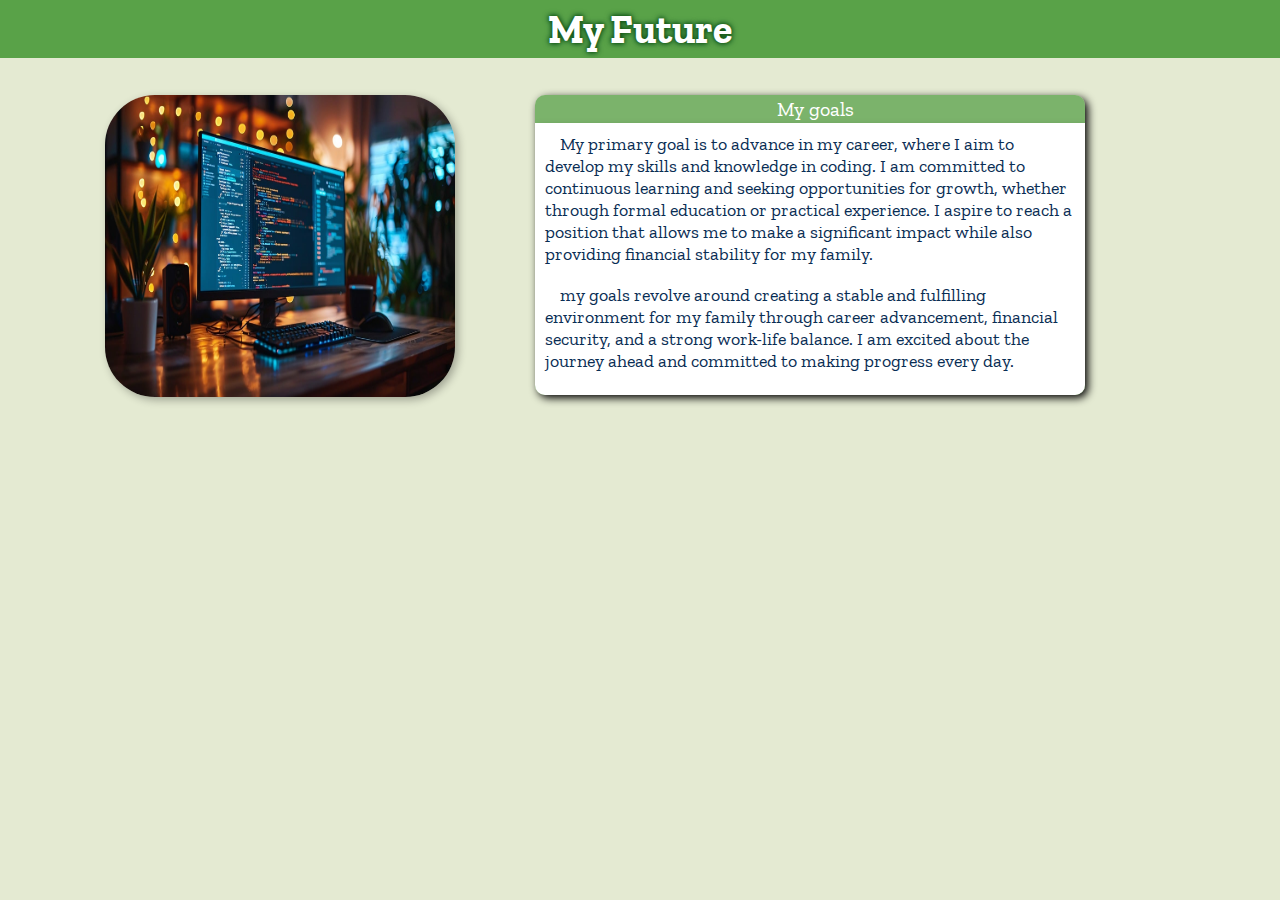
<file: myfuture.html>
<!DOCTYPE html>
<html lang="en">
<head>
    <meta charset="UTF-8">
    <meta name="viewport" content="width=device-width, initial-scale=1.0">
    <title>My future</title>
    <link rel="stylesheet" href="mystyle.css">
</head>
<body>
    <header class="header">
        <h1>My Future</h1>
    </header>
    <div class="info">
        <div class="jobpic"><img src="resources/job.png" alt="job_img"></div>
        <div class="goals">
            <h2>My goals</h2>
            <div class="description">
                <article>
                    <p>
                        My primary goal is to advance in my career, where I aim to develop my skills and knowledge in 
                        coding. I am committed to continuous learning and seeking opportunities for growth, 
                        whether through formal education or practical experience. I aspire to reach a position that allows me 
                        to make a significant impact while also providing financial stability for my family.
                    </p>
                    <br>
                    <p>
                        my goals revolve around creating a stable and fulfilling environment for my family through career advancement,
                        financial security, and a strong work-life balance. I am excited about the journey ahead and committed to making
                        progress every day.
                    </p>
                </article>
            </div>
        </div>
    </div>
</body>
</html>
</file>
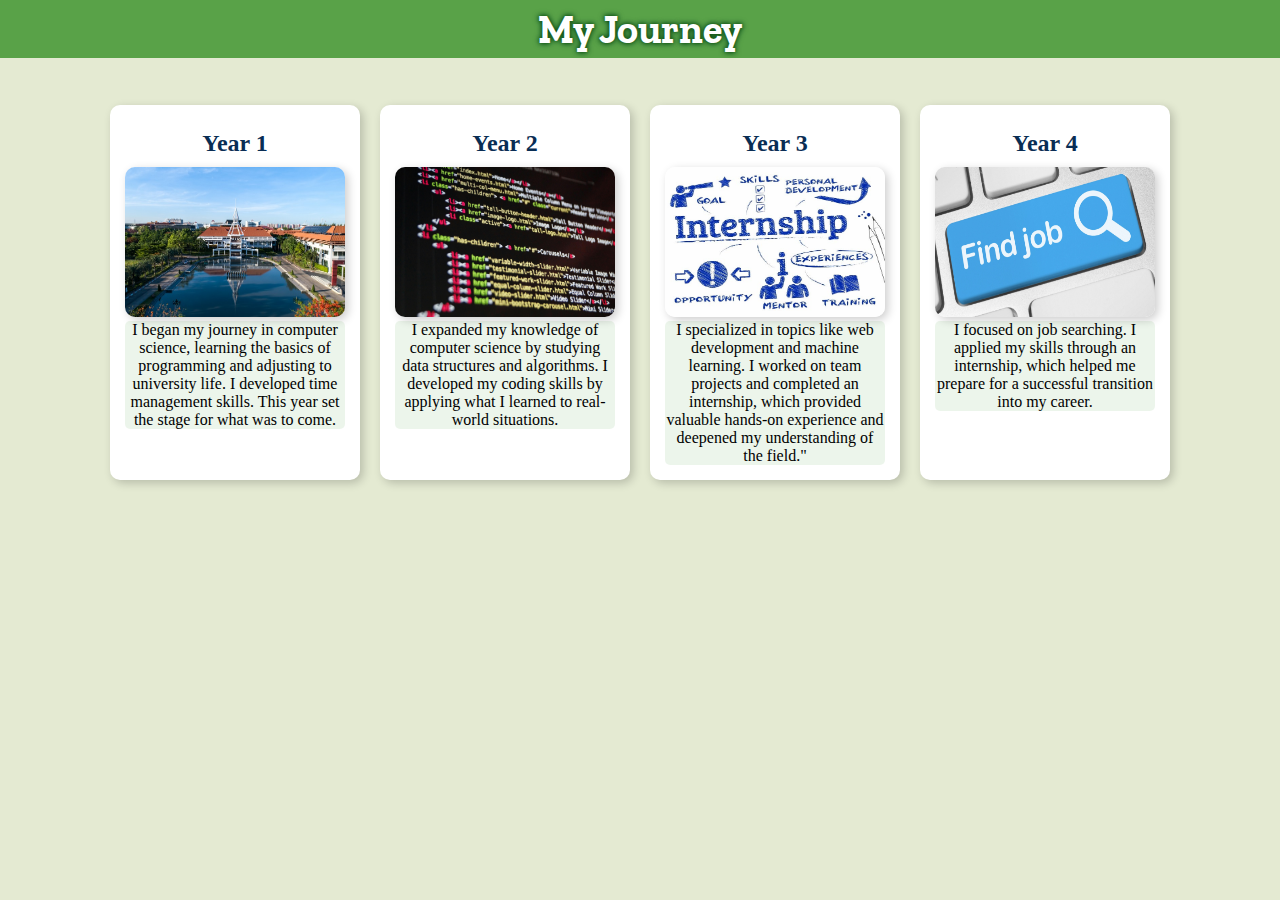
<file: myjourney.html>
<!DOCTYPE html>
<html lang="en">
<head>
    <meta charset="UTF-8">
    <meta name="viewport" content="width=device-width, initial-scale=1.0">
    <title>My Journey</title>
    <link rel="stylesheet" href="mystyle.css">
</head>
<body>
    <header class="header">
        <h1>My Journey</h1>
    </header>
    <section class="timeline">
        <div class="year">
            <div class="year-content">
                <h2>Year 1</h2>
                <img src="resources/year1.png" alt="year_1_img">
                <p> I began my journey in computer science, learning the basics of programming and adjusting to university life.
                     I developed time management skills. This year set the stage for what was to come.</p>
            </div>
        </div>
        <div class="year">
            <div class="year-content">
                <h2>Year 2</h2>
                <img src="resources/year2.png" alt="year_2_img">
                <p>I expanded my knowledge of computer science by studying data structures and algorithms. I developed my coding 
                    skills by applying what I learned to real-world situations.</p>
            </div>
        </div>
        <div class="year">
            <div class="year-content">
                <h2>Year 3</h2>
                <img src="resources/year3.png" alt="year_3_img">
                <p> I specialized in topics like web development and machine learning. 
                    I worked on team projects and completed an internship, which provided valuable hands-on experience and deepened 
                    my understanding of the field."</p>
            </div>
        </div>
        <div class="year">
            <div class="year-content">
                <h2>Year 4</h2>
                <img src="resources/year4.png" alt="year_4_img">
                <p>I focused on job searching. I applied my skills through an internship,
                     which helped me prepare for a successful transition into my career.</p>
            </div>
        </div>
    </section>
</body>
</html>
</file>
<file: mystyle.css>
@import url(https://fonts.googleapis.com/css2?family=Zilla+Slab:ital,wght@0,300;0,400;0,500;0,600;0,700;1,300;1,400;1,500;1,600;1,700&display=swap);

body {
    margin: 0;
    background-color: hsl(75, 36%, 87%);
    height: 100vh;
    display: flex;
    flex-direction: column;
    height: auto;
    
}

body, html {
    height: 100%;
}

.header {
    text-align: center;
}

.header h1 {
    font-size: 40px;
    font-family: "Zilla Slab", serif;
    color: white;
    text-shadow: 0 0 4px #105309, 0 0 6px #054829;
    background-color: rgba(73, 154, 57, 0.9);
    margin-top: 0;
    padding: 5px;
}

.info {
    display: flex;
    justify-content: center;
    padding-right: 90px;
    padding-top: 10px;
}

.profile {
    margin-left: 100px;

}

.profile img:hover {
    transition: 0.2s;
    box-shadow: 3px 3px 8px rgba(0, 89, 40, 0.9);
}

.profile img {
    width: 300px;
    border-radius: 50px;
    box-shadow: 3px 3px 8px rgba(0, 0, 0, 0.3);
}

.about {
    font-family: "Zilla Slab", serif;
    background-color: rgba(73, 154, 57, 0.678);
    margin-left: 80px;
    border-radius: 10px;
    height: 335px;
    width: 550px;
    overflow: hidden;
    box-shadow: 3px 3px 8px rgba(0, 0, 0, 2);

}

.about h2 {
    font-size: 20px;
    color: white;
    font-weight: normal;
    margin: 2px 2px;
    padding-left: 10px;
}

.description {
    height: 315px;
    background-color: white;
    overflow: hidden;
    padding: 10px;
    box-shadow: 3px 3px 8px rgba(0, 0, 0, 0.2);
}

.description p {
    margin: 0;
    text-indent: 15px;
    color: rgb(9, 45, 84);
    font-size: large;
}

.fav {
    font-family: "Zilla Slab", serif;
    color: rgb(9, 45, 84);
    padding: 20px;
    display: flex;
    justify-content:center;
    gap: 100px;
    margin-top: 50px;
    
}

.fav_dish img {
    cursor: pointer;
    width: 200px;
    height: 200px;
    border-radius: 50px;
    box-shadow: 3px 3px 10px rgba(0, 0, 0, 2);
    
}

.fav_dish img:hover {
    transition: 0.2s;
    box-shadow: 3px 3px 8px rgba(0, 89, 40, 0.9);
}
.fav_sport img {
    cursor: pointer;
    width: 200px;
    height: 200px;
    border-radius: 50px;
    box-shadow: 3px 3px 10px rgba(0, 0, 0, 2);

}

.fav_sport img:hover {
    transition: 0.2s;
    box-shadow: 3px 3px 8px  rgba(0, 89, 40, 0.9);
}
.fav_movie img {
    cursor: pointer;
    width: 200px;
    height: 200px;
    border-radius: 50px;
    box-shadow: 3px 3px 10px rgba(0, 0, 0, 2);

}

.fav_movie img:hover {
    transition: 0.2s;
    box-shadow: 3px 3px 8px rgba(0, 89, 40, 0.9);
}
.fav_dish p {
    padding-left: 50px;
    background-color: white;
    border-radius: 10px;
    box-shadow: 3px 3px 10px rgba(0, 0, 0, 2);
}

.fav_sport p {
    text-align: center;
    background-color: white;
    border-radius: 10px;
    box-shadow: 3px 3px 10px rgba(0, 0, 0, 2);
}

.fav_movie p {
    text-align: center;
    background-color: white;
    border-radius: 10px;
    box-shadow: 3px 3px 10px rgba(0, 0, 0, 2);
}

.tel img {
    width: 25px;
}

.mail img {
    width: 25px;
}

.tel {
    display: flex;
}

.mail {
    display: flex;
}

.contact {
    align-items: end;
    display: flex;
    height: 10%;
    gap: 25px;
}

.video {
    width: 100%;
    display: flex;
    flex-direction: column;
    align-items: center;
    margin-bottom: 10px;
}

.video h1 {
    font-size: 40px;
    font-family: "Zilla Slab", serif;
    font-weight: normal;
    color: white;
    padding: 10px 30px 10px 30px;
    background-color: rgba(73, 154, 57, 0.678);
    border-radius: 50px;
    box-shadow: 3px 3px 8px rgba(0, 0, 0, 2);
}

.video video {
    border-radius: 40px;
    border: solid 5px rgba(255, 255, 255, 0.678);
    box-shadow: 3px 3px 8px rgba(0, 0, 0, 2);
}

.video video:hover {
    transition: 0.2s;
    box-shadow: 3px 3px 8px rgba(0, 89, 40, 0.9);
}

.year {
    width: 250px;
    background-color: white;
    border-radius: 10px;
    box-shadow: 3px 3px 10px rgba(0, 0, 0, 0.2);
    transition: transform 0.2s, box-shadow 0.2s;
    cursor: pointer;
}

.timeline {
    display: flex;
    justify-content: center;
    flex-wrap: wrap;
    gap: 20px;
    padding: 20px;
}

.year:hover {
    transform: translateY(-5px);
    box-shadow: 3px 3px 15px rgba(0, 89, 40, 0.9);
}

.year-content {
    text-align: center;
    padding: 15px;
}
 
.year-content img {
    width: 100%;
    height: 150px;
    border-radius: 10px;
    box-shadow: 3px 3px 10px rgba(0, 0, 0, 0.2);
}

.year-content h2 {
    font-size: 24px;
    margin: 10px 0;
    color: rgb(9, 45, 84);
}

.year-content p {
    margin: 0;
    background-color: rgba(73, 154, 57, 0.1);
    border-radius: 5px;
}

.goals {
    font-family: "Zilla Slab", serif;
    background-color: rgba(73, 154, 57, 0.678);
    margin-left: 80px;
    border-radius: 10px;
    height: 300px;
    width: 550px;
    overflow: hidden;
    box-shadow: 3px 3px 8px rgba(0, 0, 0, 2);
    justify-content: center;
    align-items: center;


}

.goals h2 {
    font-size: 20px;
    color: white;
    font-weight: normal;
    margin: 2px 2px;
    padding-left: 10px;
    text-align: center;
}

.jobpic img {
    height: 302px;
    width: 350px;
    border-radius: 50px;
    box-shadow: 3px 3px 8px rgba(0, 0, 0, 0.3);
}

.icon img {
    width: 25px;
    padding: 10px 0 10px;
}

.icon {
    background-color:rgba(73, 154, 57, 0.9);
    border-radius: 30px;
    display: flex;
    margin: 0 800px 0 800px;
    justify-content: center;
    gap: 15px;
    box-shadow: 3px 3px 10px rgba(0, 0, 0, 2);

}
.icon:hover {
    transition: 0.2s;
    box-shadow: 3px 3px 8px rgba(0, 89, 40, 0.9);
}
</file>
